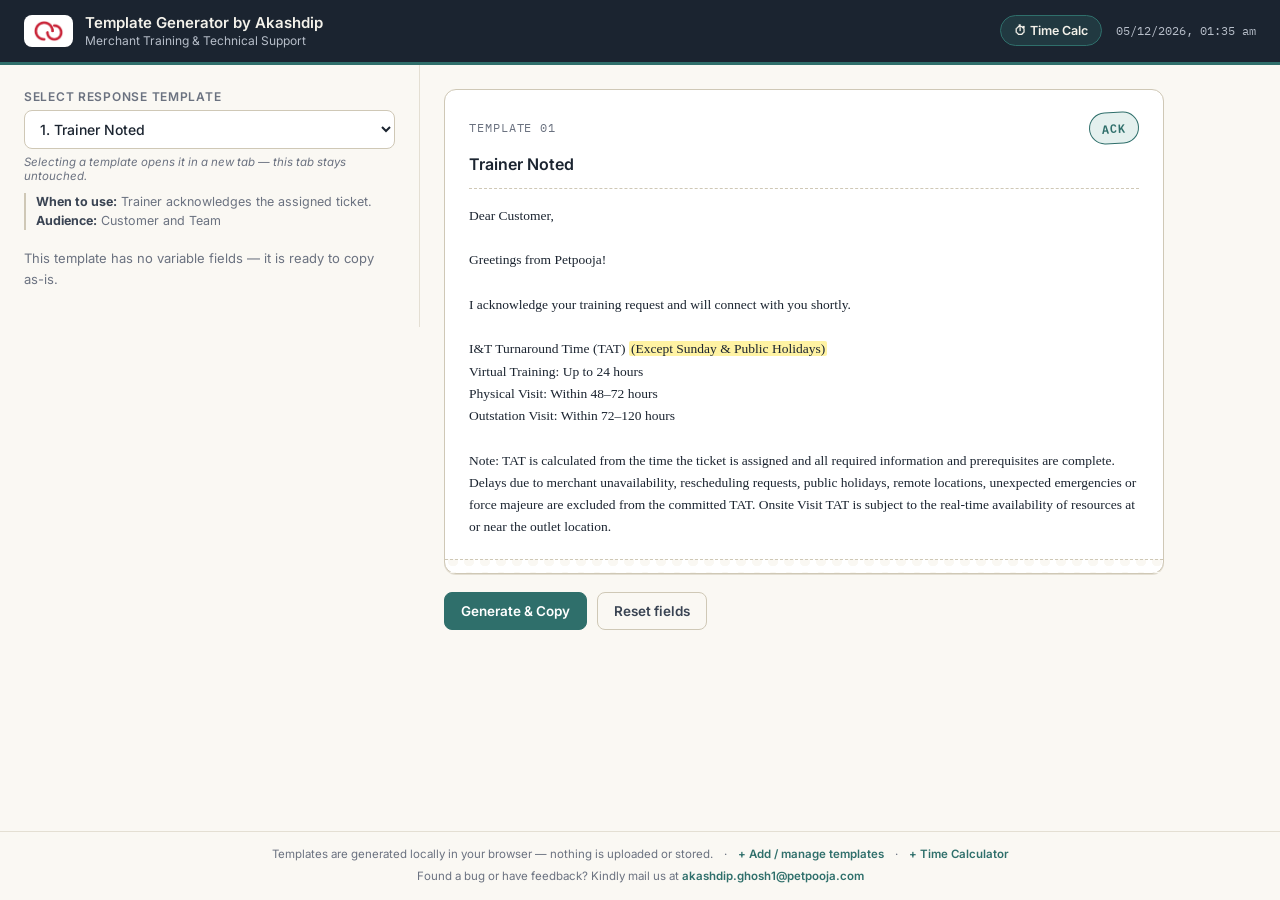
<file: index.html>
<!DOCTYPE html>
<html lang="en">
<head>
<meta charset="UTF-8">
<meta name="viewport" content="width=device-width, initial-scale=1.0">
<title>Template Generator by Akashdip — Petpooja</title>
<link rel="preconnect" href="https://fonts.googleapis.com">
<link rel="preconnect" href="https://fonts.gstatic.com" crossorigin>
<link href="https://fonts.googleapis.com/css2?family=IBM+Plex+Mono:wght@400;500;600&family=Inter:wght@400;500;600;700&display=swap" rel="stylesheet">
<link rel="stylesheet" href="style.css">
</head>
<body>

<div class="app">

  <header class="topbar">
    <a href="index.html" class="brand" style="text-decoration:none;">
      <span class="brand-logo-wrap"><img src="assets/pp-logo.png" alt="Petpooja" class="brand-logo"></span>
      <div class="brand-text">
        <span class="brand-title">Template Generator by Akashdip</span>
        <span class="brand-sub">Merchant Training &amp; Technical Support</span>
      </div>
    </a>
    <div class="topbar-right">
      <a href="timecalc.html" class="btn btn-ghost topbar-tool-btn">⏱ Time Calc</a>
      <span class="ticket-clock" id="clock"></span>
    </div>
  </header>

  <main class="layout">

    <section class="panel form-panel">
      <div class="panel-inner">

        <label class="field-label" for="templatePicker">Select response template</label>
        <select id="templatePicker" class="template-select"></select>
        <p class="picker-hint">Selecting a template opens it in a new tab — this tab stays untouched.</p>
        <p class="template-meta" id="templateMeta"></p>

        <form id="dynamicForm" class="dynamic-form" autocomplete="off"></form>

      </div>
    </section>

    <section class="panel preview-panel">
      <div class="panel-inner">

        <div class="stub" id="stub">
          <div class="stub-head">
            <span class="stub-eyebrow" id="stubEyebrow">TEMPLATE 00</span>
            <span class="stamp" id="stamp">ACK</span>
          </div>
          <div class="stub-title" id="stubTitle">Template title</div>
          <div class="stub-divider"></div>
          <pre class="stub-body" id="previewBody"></pre>
          <div class="stub-perf" aria-hidden="true"></div>
        </div>

        <div class="preview-actions">
          <button type="button" id="copyBtn" class="btn btn-primary">Generate &amp; Copy</button>
          <button type="button" id="resetBtn" class="btn btn-ghost">Reset fields</button>
          <span class="copy-toast" id="copyToast">Copied</span>
        </div>
        <p class="mandatory-hint" id="mandatoryHint"></p>

      </div>
    </section>

  </main>

  <footer class="footbar">
    <span>Templates are generated locally in your browser — nothing is uploaded or stored.</span>
    <span class="footbar-sep">·</span>
    <a href="manager.html" class="footbar-link">+ Add / manage templates</a>
    <span class="footbar-sep">·</span>
    <a href="timecalc.html" class="footbar-link">+ Time Calculator</a>
    <br>
    <span>Found a bug or have feedback? Kindly mail us at <a href="mailto:akashdip.ghosh1@petpooja.com" class="footbar-link">akashdip.ghosh1@petpooja.com</a></span>
  </footer>

</div>

<script src="templates.js"></script>
<script src="engine.js"></script>
<script src="customTemplates.js"></script>
<script src="app.js"></script>
</body>
</html>
</file>
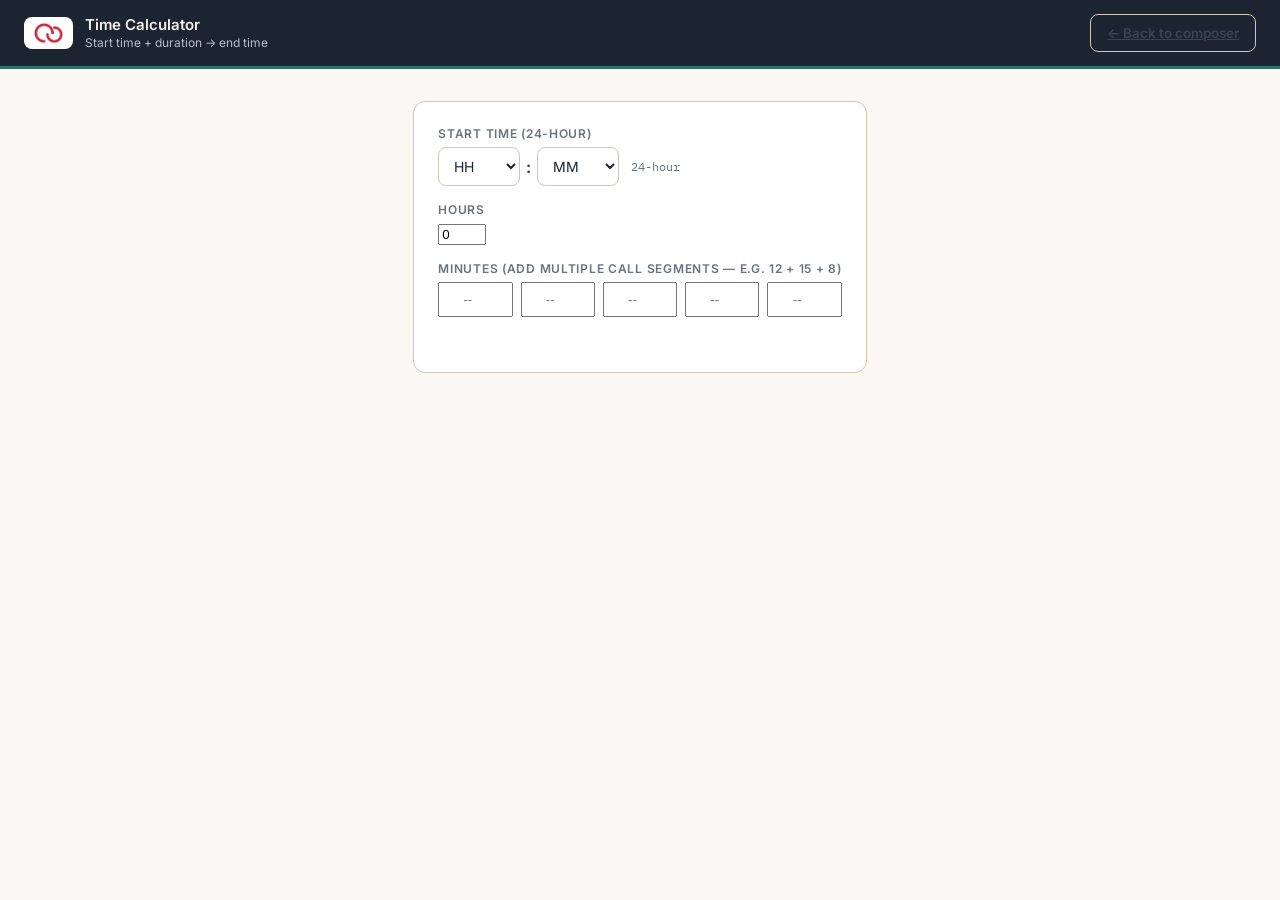
<file: timecalc.html>
<!DOCTYPE html>
<html lang="en">
<head>
<meta charset="UTF-8">
<meta name="viewport" content="width=device-width, initial-scale=1.0">
<title>Time Calculator — Template Generator by Akashdip</title>
<link rel="preconnect" href="https://fonts.googleapis.com">
<link rel="preconnect" href="https://fonts.gstatic.com" crossorigin>
<link href="https://fonts.googleapis.com/css2?family=IBM+Plex+Mono:wght@400;500;600&family=Inter:wght@400;500;600;700&display=swap" rel="stylesheet">
<link rel="stylesheet" href="style.css">
<style>
  .calc-layout{
    max-width:520px;
    margin:0 auto;
    padding:32px 24px;
  }
  .calc-card{
    background:var(--paper-card);
    border:1px solid var(--line-strong);
    border-radius:12px;
    padding:24px;
  }
  .calc-row{
    display:flex;
    gap:12px;
    margin-bottom:16px;
  }
  .calc-row > div{flex:1;}
  .calc-minutes-grid{
    display:grid;
    grid-template-columns:repeat(5, 1fr);
    gap:8px;
  }
  .calc-minutes-grid input{
    text-align:center;
    padding:8px 4px;
  }
  @media (max-width: 480px){
    .calc-minutes-grid{grid-template-columns:repeat(3, 1fr);}
  }
  .calc-result{
    margin-top:20px;
    padding:18px 20px;
    background:var(--teal-bg);
    border:1.5px solid var(--teal);
    border-radius:10px;
    text-align:center;
  }
  .calc-result-time{
    font-family:var(--font-mono);
    font-size:22px;
    font-weight:600;
    color:var(--teal);
  }
  .calc-result-sub{
    font-size:12.5px;
    color:var(--muted);
    margin-top:6px;
  }
  .calc-summary{
    font-family:var(--font-mono);
    font-size:13px;
    color:var(--ink-soft);
    text-align:center;
    margin-top:10px;
  }
  .calc-actions{
    display:flex;
    justify-content:center;
    margin-top:16px;
  }
</style>
</head>
<body>

<div class="app">

  <header class="topbar">
    <a href="index.html" class="brand" style="text-decoration:none;">
      <span class="brand-logo-wrap"><img src="assets/pp-logo.png" alt="Petpooja" class="brand-logo"></span>
      <div class="brand-text">
        <span class="brand-title">Time Calculator</span>
        <span class="brand-sub">Start time + duration → end time</span>
      </div>
    </a>
    <a href="index.html" class="btn btn-ghost topbar-back">← Back to composer</a>
  </header>

  <main class="calc-layout">
    <div class="calc-card">

      <label class="field-label" for="startH">Start time (24-hour)</label>
      <div class="time24">
        <select id="startH"></select>
        <span class="time24-sep">:</span>
        <select id="startM"></select>
        <span class="time24-hint" id="startHint">24-hour</span>
      </div>

      <div style="height:16px;"></div>

      <label class="field-label" for="durHours">Hours</label>
      <input type="number" id="durHours" min="0" max="99" value="0">

      <div style="height:16px;"></div>

      <label class="field-label">Minutes (add multiple call segments — e.g. 12 + 15 + 8)</label>
      <div class="calc-minutes-grid" id="minutesGrid"></div>

      <div class="calc-result" id="calcResult" style="display:none;">
        <div class="calc-result-time" id="calcEndTime"></div>
        <div class="calc-result-sub" id="calcDayNote"></div>
        <div class="calc-summary" id="calcSummary"></div>
      </div>

      <div class="calc-actions">
        <button type="button" id="copyResultBtn" class="btn btn-primary" style="display:none;">Copy result</button>
        <span class="copy-toast" id="copyToast">Copied</span>
      </div>

    </div>
  </main>

</div>

<script>
(function(){
  const startHEl = document.getElementById('startH');
  const startMEl = document.getElementById('startM');
  const startHintEl = document.getElementById('startHint');
  const durHoursEl = document.getElementById('durHours');
  const minutesGrid = document.getElementById('minutesGrid');
  const resultBox = document.getElementById('calcResult');
  const endTimeEl = document.getElementById('calcEndTime');
  const dayNoteEl = document.getElementById('calcDayNote');
  const summaryEl = document.getElementById('calcSummary');
  const copyBtn = document.getElementById('copyResultBtn');
  const copyToast = document.getElementById('copyToast');

  const MINUTE_FIELD_COUNT = 5;
  const minuteInputs = [];
  for(let i = 0; i < MINUTE_FIELD_COUNT; i++){
    const input = document.createElement('input');
    input.type = 'number';
    input.min = '0';
    input.max = '999';
    input.placeholder = '--';
    input.className = 'calc-minute-input';
    minutesGrid.appendChild(input);
    minuteInputs.push(input);
  }

  function fmt24(totalMinutes){
    const m = ((totalMinutes % 1440) + 1440) % 1440;
    return `${String(Math.floor(m / 60)).padStart(2,'0')}:${String(m % 60).padStart(2,'0')}`;
  }

  // Populate the 24-hour start-time dropdowns (HH 00–23, MM 00–59)
  (function(){
    const pad = n => String(n).padStart(2,'0');
    startHEl.innerHTML = '<option value="">HH</option>' + Array.from({length:24}, (_, i) => `<option value="${pad(i)}">${pad(i)}</option>`).join('');
    startMEl.innerHTML = '<option value="">MM</option>' + Array.from({length:60}, (_, i) => `<option value="${pad(i)}">${pad(i)}</option>`).join('');
  })();

  function calculate(){
    const startVal = (startHEl.value !== '' && startMEl.value !== '') ? `${startHEl.value}:${startMEl.value}` : '';
    if(startHEl.value !== ''){
      const hh = parseInt(startHEl.value, 10);
      startHintEl.textContent = startMEl.value !== '' ? `= ${hh % 12 === 0 ? 12 : hh % 12}:${startMEl.value} ${hh >= 12 ? 'PM' : 'AM'}` : '24-hour';
    } else { startHintEl.textContent = '24-hour'; }
    if(!startVal){
      resultBox.style.display = 'none';
      copyBtn.style.display = 'none';
      return;
    }
    const [sh, sm] = startVal.split(':').map(Number);
    const startTotal = sh * 60 + sm;
    const hrs = parseInt(durHoursEl.value, 10) || 0;
    const minuteValues = minuteInputs.map(inp => parseInt(inp.value, 10) || 0);
    const minsSum = minuteValues.reduce((a, b) => a + b, 0);
    const durationTotal = hrs * 60 + minsSum;
    const endTotal = startTotal + durationTotal;
    const daysCrossed = Math.floor(endTotal / 1440);

    const startFmt = fmt24(startTotal);
    const endFmt = fmt24(endTotal);

    endTimeEl.textContent = endFmt;
    dayNoteEl.textContent = daysCrossed > 0
      ? `(+${daysCrossed} day${daysCrossed > 1 ? 's' : ''} — crosses midnight)`
      : '';
    const filledMinutes = minuteValues.filter(v => v > 0);
    const minutesBreakdown = filledMinutes.length > 1 ? filledMinutes.join('+') + ' min' : (minsSum ? `${minsSum} min` : '');
    const durationParts = [];
    if(hrs) durationParts.push(`${hrs} hr`);
    if(minutesBreakdown) durationParts.push(minutesBreakdown);
    const durationLabel = durationParts.length ? durationParts.join(' ') : '0 min';
    summaryEl.textContent = `${startFmt} + ${durationLabel} = ${endFmt}`;

    resultBox.style.display = 'block';
    copyBtn.style.display = 'inline-block';

    copyBtn.dataset.copyText = `${startFmt} – ${endFmt}`;
  }

  function copyResult(){
    const text = copyBtn.dataset.copyText || '';
    const done = () => {
      copyToast.classList.add('show');
      setTimeout(() => copyToast.classList.remove('show'), 1600);
    };
    if(navigator.clipboard && navigator.clipboard.writeText){
      navigator.clipboard.writeText(text).then(done).catch(() => fallbackCopy(text, done));
    } else {
      fallbackCopy(text, done);
    }
  }
  function fallbackCopy(text, done){
    const ta = document.createElement('textarea');
    ta.value = text;
    ta.style.position = 'fixed';
    ta.style.opacity = '0';
    document.body.appendChild(ta);
    ta.select();
    try { document.execCommand('copy'); done(); } catch(e) {}
    document.body.removeChild(ta);
  }

  startHEl.addEventListener('change', () => { if(startHEl.value !== '' && startMEl.value === '') startMEl.value = '00'; calculate(); });
  startMEl.addEventListener('change', calculate);
  durHoursEl.addEventListener('input', calculate);
  minuteInputs.forEach(inp => inp.addEventListener('input', calculate));
  copyBtn.addEventListener('click', copyResult);
})();
</script>
</body>
</html>
</file>
<file: style.css>
:root{
  --ink:#1B2430;
  --ink-soft:#3A4453;
  --paper:#FAF8F3;
  --paper-card:#FFFFFF;
  --line:#E4DFD3;
  --line-strong:#CFC8B6;
  --muted:#6B7280;

  --teal:#2F6F6B;
  --teal-bg:#E4F0EE;
  --amber:#C97A2B;
  --amber-bg:#FBEEDE;
  --rust:#B3503F;
  --rust-bg:#F7E6E2;

  --font-mono:'IBM Plex Mono', ui-monospace, monospace;
  --font-sans:'Inter', -apple-system, BlinkMacSystemFont, 'Segoe UI', sans-serif;
  --font-email: 'Times New Roman', Times, serif;

  --radius:10px;
}

*{box-sizing:border-box;}
html,body{margin:0;padding:0;}
body{
  background:var(--paper);
  color:var(--ink);
  font-family:var(--font-sans);
  min-height:100vh;
}

.app{
  display:flex;
  flex-direction:column;
  min-height:100vh;
}

/* Topbar */
.topbar{
  background:var(--ink);
  color:#F3F1EA;
  display:flex;
  align-items:center;
  justify-content:space-between;
  padding:14px 24px;
  border-bottom:3px solid var(--teal);
}
.brand{display:flex;align-items:center;gap:12px;color:inherit;cursor:pointer;}
.brand-logo-wrap{
  background:var(--paper-card);
  border-radius:8px;
  padding:5px 9px;
  display:flex;
  align-items:center;
}
.brand-logo{
  height:22px;
  width:auto;
  display:block;
}
.brand-text{display:flex;flex-direction:column;line-height:1.25;}
.brand-title{font-weight:600;font-size:15px;}
.brand-sub{font-size:12px;color:#B7BEC9;}
.ticket-clock{
  font-family:var(--font-mono);
  font-size:12px;
  color:#B7BEC9;
}
.topbar-right{
  display:flex;
  align-items:center;
  gap:14px;
}
.btn.btn-ghost.topbar-tool-btn{
  color:#F3F1EA;
  border:1px solid var(--teal);
  background:rgba(47,111,107,0.28);
  font-size:12.5px;
  font-weight:600;
  padding:7px 13px;
  border-radius:999px;
  text-decoration:none;
  white-space:nowrap;
}
.btn.btn-ghost.topbar-tool-btn:hover{background:var(--teal);}

/* Layout */
.layout{
  flex:1;
  display:grid;
  grid-template-columns:minmax(320px,420px) 1fr;
  gap:0;
  align-items:start;
}
.panel{min-width:0;}
.panel-inner{padding:24px;}

.form-panel{
  border-right:1px solid var(--line);
  background:var(--paper);
  position:sticky;
  top:0;
  align-self:start;
  max-height:100vh;
  overflow-y:auto;
}

.preview-panel{background:var(--paper);}

/* Template picker */
.field-label{
  display:block;
  font-size:12px;
  font-weight:600;
  text-transform:uppercase;
  letter-spacing:0.06em;
  color:var(--muted);
  margin-bottom:6px;
}
select, input[type="text"], input[type="date"], input[type="time"], textarea{
  width:100%;
  font-family:var(--font-sans);
  font-size:14px;
  color:var(--ink);
  background:var(--paper-card);
  border:1px solid var(--line-strong);
  border-radius:8px;
  padding:9px 11px;
  outline:none;
  transition:border-color .12s ease, box-shadow .12s ease;
}
select:focus, input:focus, textarea:focus{
  border-color:var(--teal);
  box-shadow:0 0 0 3px var(--teal-bg);
}
textarea{resize:vertical;min-height:64px;line-height:1.5;}

.template-select{
  margin-bottom:6px;
  font-weight:500;
  cursor:pointer;
}
.picker-hint{
  font-size:11.5px;
  color:var(--muted);
  margin:0 0 10px;
  font-style:italic;
}
.template-meta{
  font-size:12.5px;
  color:var(--muted);
  margin:0 0 20px;
  line-height:1.5;
  border-left:2px solid var(--line-strong);
  padding-left:10px;
}
.template-meta b{color:var(--ink-soft);}

/* Dynamic form */
.dynamic-form{display:flex;flex-direction:column;gap:16px;}
.field-group{display:flex;flex-direction:column;gap:6px;}
.field-group.conditional{
  padding:10px 12px;
  background:#F1ECDD;
  border-radius:8px;
  border:1px dashed var(--line-strong);
}
.field-hint{font-size:11.5px;color:var(--muted);margin-top:-2px;}

.radio-row, .checkbox-col{
  display:flex;
  flex-wrap:wrap;
  gap:8px;
}
.checkbox-col{flex-direction:column;gap:8px;}
.radio-pill{
  display:flex;
  align-items:center;
  gap:6px;
  font-size:13.5px;
  border:1px solid var(--line-strong);
  background:var(--paper-card);
  border-radius:999px;
  padding:6px 12px;
  cursor:pointer;
  user-select:none;
}
.radio-pill input{margin:0;accent-color:var(--teal);}
.radio-pill:has(input:checked){
  border-color:var(--teal);
  background:var(--teal-bg);
  color:var(--teal);
  font-weight:600;
}
.checkbox-row{
  display:flex;
  align-items:center;
  gap:8px;
  font-size:13.5px;
}
.checkbox-row input{accent-color:var(--teal);}

.checklist-col{
  display:flex;
  flex-direction:column;
  gap:8px;
}
.checklist-row{
  display:flex;
  align-items:center;
  justify-content:space-between;
  gap:10px;
}
.checklist-item-label{
  font-size:13px;
  color:var(--ink-soft);
  flex:1;
}
.checklist-select{
  width:auto;
  min-width:88px;
  padding:6px 9px;
  font-size:13px;
}

.checklist-groups-wrap{
  display:flex;
  flex-direction:column;
  gap:14px;
  padding:14px;
  border:1px solid var(--line-strong);
  border-radius:8px;
  background:var(--paper-card);
}
.checklist-group-title{
  font-size:12.5px;
  font-weight:600;
  text-transform:uppercase;
  letter-spacing:0.05em;
  color:var(--teal);
  margin:8px 0 4px;
}
.checklist-group-title-colored{
  padding:6px 10px;
  border-radius:6px;
  margin:10px 0 6px;
  text-transform:none;
  letter-spacing:0.02em;
  font-size:12.5px;
}
.checklist-group-row{
  display:flex;
  flex-direction:column;
  gap:6px;
  padding:8px 0;
  border-bottom:1px solid var(--line);
}
.checklist-group-row .checklist-item-label{
  font-size:13px;
  line-height:1.4;
  color:var(--ink-soft);
}
.checklist-row-controls{
  display:flex;
  gap:8px;
}
.checklist-group-row .checklist-select{
  min-width:0;
  width:92px;
  flex:none;
  padding:7px 8px;
  font-size:13px;
}
.checklist-group-row .checklist-remarks{
  min-width:0;
  flex:1;
  padding:7px 9px;
  font-size:13px;
}

.datetime-row{display:flex;gap:8px;}
.datetime-row > *{flex:1;}

/* Preview stub */
.stub{
  background:var(--paper-card);
  border:1px solid var(--line-strong);
  border-radius:12px;
  padding:22px 24px 0;
  max-width:720px;
  box-shadow:0 1px 0 var(--line);
  position:relative;
}
.stub-head{
  display:flex;
  align-items:center;
  justify-content:space-between;
  margin-bottom:10px;
}
.stub-eyebrow{
  font-family:var(--font-mono);
  font-size:11.5px;
  letter-spacing:0.08em;
  color:var(--muted);
}
.stamp{
  font-family:var(--font-mono);
  font-weight:600;
  font-size:12px;
  letter-spacing:0.08em;
  padding:5px 12px;
  border-radius:999px;
  border:1.5px solid var(--teal);
  color:var(--teal);
  background:var(--teal-bg);
  transform:rotate(-3deg);
}
.stamp.amber{border-color:var(--amber);color:var(--amber);background:var(--amber-bg);}
.stamp.rust{border-color:var(--rust);color:var(--rust);background:var(--rust-bg);}

.stub-title{
  font-weight:600;
  font-size:16px;
  margin-bottom:14px;
}
.stub-divider{
  border-top:1px dashed var(--line-strong);
  margin-bottom:16px;
}
.stub-body{
  font-family:var(--font-email);
  font-size:13.5px;
  line-height:1.65;
  color:var(--ink);
  white-space:pre-wrap;
  word-wrap:break-word;
  margin:0;
  padding-bottom:20px;
  min-height:120px;
}
.stub-body mark.hl-yellow{
  background:#FFF3A3;
  color:inherit;
  padding:0 2px;
  border-radius:2px;
}
.stub-body strong{font-weight:700;}
.stub-body table{
  white-space:normal;
  margin:2px 0;
}
.stub-body table th, .stub-body table td{
  white-space:normal;
}
.stub-perf{
  height:14px;
  margin:0 -24px;
  background-image:radial-gradient(circle, var(--paper) 5px, transparent 5.5px);
  background-size:16px 16px;
  background-position:0 -7px;
  border-top:1px dashed var(--line-strong);
}

.preview-actions{
  display:flex;
  align-items:center;
  gap:10px;
  margin-top:18px;
  max-width:720px;
}
.btn{
  font-family:var(--font-sans);
  font-size:13.5px;
  font-weight:600;
  border-radius:8px;
  padding:10px 16px;
  cursor:pointer;
  border:1px solid transparent;
  transition:transform .08s ease, background .12s ease;
}
.btn:active{transform:scale(0.98);}
.btn-primary{
  background:var(--teal);
  color:#fff;
  border-color:var(--teal);
}
.btn-primary:hover{background:#255b57;}
.btn-ghost{
  background:transparent;
  color:var(--ink-soft);
  border-color:var(--line-strong);
}
.btn-ghost:hover{background:var(--paper-card);}
.copy-toast{
  font-size:12.5px;
  color:var(--teal);
  font-weight:600;
  opacity:0;
  transition:opacity .2s ease;
}
.copy-toast.show{opacity:1;}

/* Footbar */
.footbar{
  padding:12px 24px;
  border-top:1px solid var(--line);
  font-size:11.5px;
  color:var(--muted);
  text-align:center;
  line-height:1.9;
}
.footbar-sep{margin:0 8px;}
.footbar-link{
  color:var(--teal);
  font-weight:600;
  text-decoration:none;
}
.footbar-link:hover{text-decoration:underline;}

/* Responsive */
@media (max-width: 860px){
  .layout{grid-template-columns:1fr;}
  .form-panel{position:relative;max-height:none;border-right:none;border-bottom:1px solid var(--line);}
  .stub{padding:18px 16px 0;}
  .stub-perf{margin:0 -16px;}
}


/* Mandatory fields, 24-hour time picker, disabled generate button */
.req-star{color:var(--rust);font-weight:700;}
.time24{display:flex;align-items:center;gap:6px;}
.time24 select{flex:0 0 82px;width:82px;}
.time24-sep{font-weight:700;color:var(--ink-soft);}
.time24-hint{font-size:12px;color:var(--muted);margin-left:6px;font-family:var(--font-mono);white-space:nowrap;}
.btn:disabled{opacity:.45;cursor:not-allowed;}
.btn-primary:disabled:hover{background:var(--teal);}
.mandatory-hint{font-size:12.5px;color:var(--rust);margin:10px 0 0;max-width:720px;line-height:1.5;}
.mandatory-hint.ok{color:var(--teal);}
</file>
